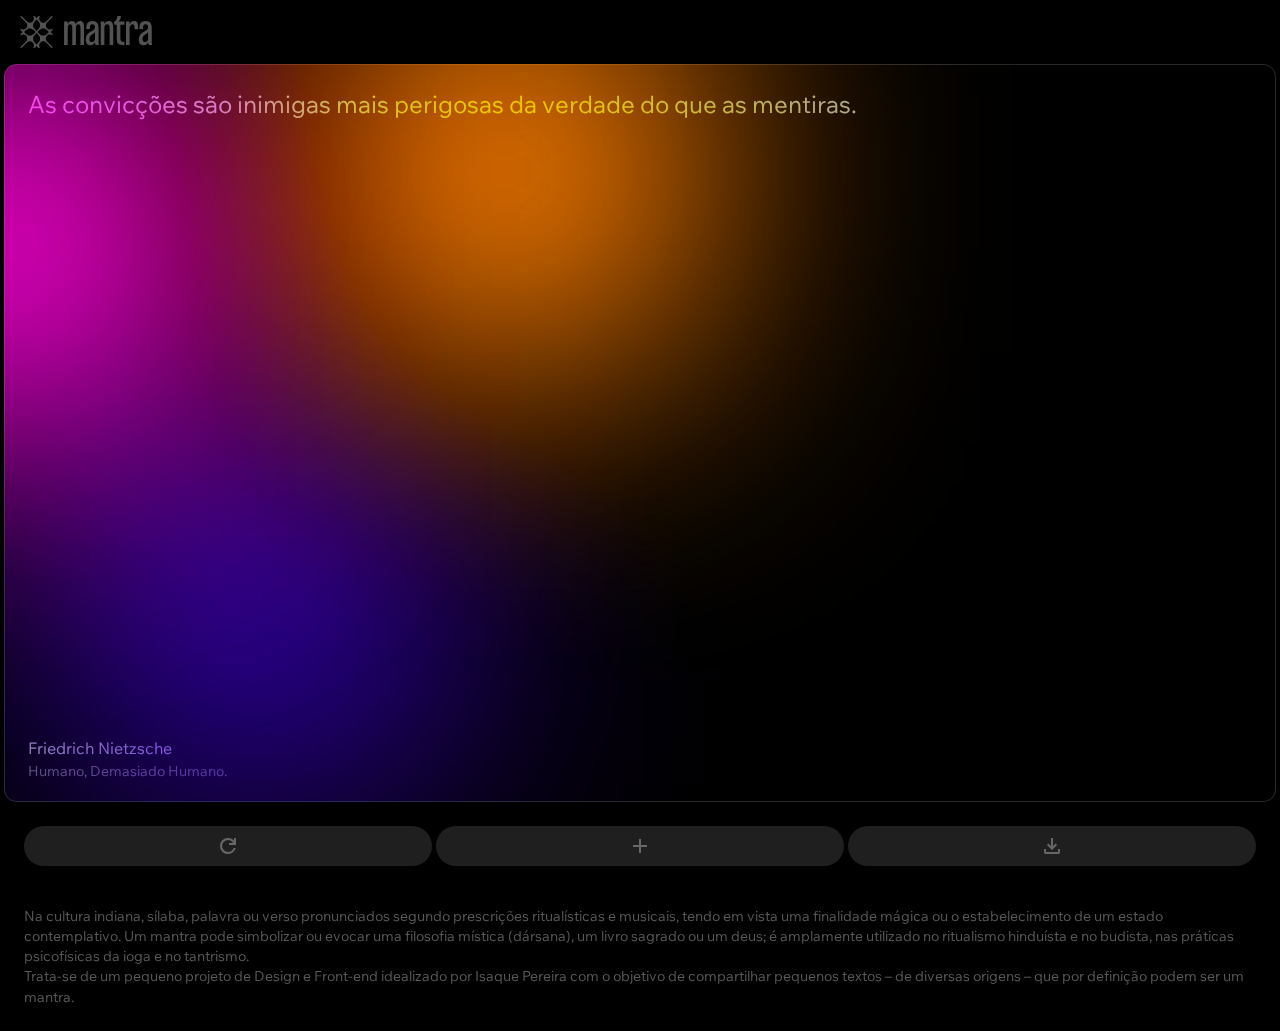
<file: index.html>
<!DOCTYPE html>
<html lang="PT-BR">
  <head>
    <meta charset="UTF-8" />
    <meta name="viewport" content="initial-scale=1.0" />
    <link rel="preconnect" href="https://fonts.googleapis.com" />
    <link rel="preconnect" href="https://fonts.gstatic.com" crossorigin />
    <link
      href="https://fonts.googleapis.com/css2?family=Wix+Madefor+Text:wght@400;600&display=swap"
      rel="stylesheet"
    />
    <link rel="stylesheet" href="reset.css" />
    <link rel="stylesheet" href="index.css" />
    <link
      rel="stylesheet"
      href="https://fonts.googleapis.com/css2?family=Material+Symbols+Outlined:opsz,wght,FILL,GRAD@20..48,100..700,0..1,-50..200"
    />
    <title>Mantra – Pensamentos, poesia e trechos de músicas</title>
  </head>
  <body>
    <main class="main">
      <header>
        <div class="logo">
          <svg
            width="133"
            height="32"
            viewBox="0 0 133 32"
            fill="none"
            xmlns="http://www.w3.org/2000/svg"
          >
            <path
              d="M131.743 25.5308C131.743 26.7983 131.743 27.5588 132.106 28.9711H128.846C128.303 28.2469 128.122 26.9794 128.122 26.3275C127.253 28.3555 125.804 29.3333 123.632 29.3333C120.916 29.3333 118.851 27.414 118.851 23.3942C118.851 15.2099 128.122 15.8618 128.122 11.2988C128.122 9.23465 127.289 8.3293 125.696 8.3293C123.957 8.3293 123.052 9.41572 123.052 12.0593V12.9647H119.431V12.4215C119.431 8.0396 120.915 5.07007 125.696 5.07007C130.367 5.07007 131.743 8.0396 131.743 12.0593V25.5308ZM128.122 23.4304V15.9342C127.18 17.9622 122.473 18.9399 122.473 22.8872C122.473 24.7341 123.233 26.074 125.08 26.074C126.999 26.074 127.941 24.1185 128.122 23.4304Z"
              fill="white"
            />
            <path
              d="M114.235 5.07007C117.494 5.07007 118.146 7.49639 118.146 12.2404V13.3268H114.525V11.6972C114.525 9.633 114.235 8.32931 112.569 8.32931C110.759 8.32931 109.6 10.6108 109.6 12.675V28.9711H105.978V5.43221H109.6V8.32931C110.252 6.88076 111.592 5.07007 114.235 5.07007Z"
              fill="white"
            />
            <path
              d="M104.342 8.6913H100.358V21.0764C100.358 24.2632 100.576 25.7118 102.748 25.7118H104.342V28.971H102.097C97.2439 28.971 96.7369 26.3636 96.7369 21.0764V8.6913H94.2019V5.43206C96.3385 4.81643 97.3163 2.42632 97.2801 0H100.901C100.901 2.6436 99.7426 4.96128 98.1854 5.43206H104.342V8.6913Z"
              fill="white"
            />
            <path
              d="M88.8026 5.07007C92.1343 5.07007 93.2931 7.31532 93.2931 12.4215V28.9711H89.6718V11.8783C89.6718 9.59679 89.0199 8.32931 87.2092 8.32931C85.2175 8.32931 84.3846 9.95892 84.3846 12.0593V28.9711H80.7632V5.43221H84.3846V8.07581C84.964 6.77211 86.2315 5.07007 88.8026 5.07007Z"
              fill="white"
            />
            <path
              d="M78.5898 25.5308C78.5898 26.7983 78.5898 27.5588 78.952 28.9711H75.6927C75.1495 28.2469 74.9685 26.9794 74.9685 26.3275C74.0993 28.3555 72.6508 29.3333 70.478 29.3333C67.7619 29.3333 65.6978 27.414 65.6978 23.3942C65.6978 15.2099 74.9685 15.8618 74.9685 11.2988C74.9685 9.23465 74.1356 8.3293 72.5422 8.3293C70.8039 8.3293 69.8986 9.41572 69.8986 12.0593V12.9647H66.2772V12.4215C66.2772 8.0396 67.7619 5.07007 72.5422 5.07007C77.2137 5.07007 78.5898 8.0396 78.5898 12.0593V25.5308ZM74.9685 23.4304V15.9342C74.0269 17.9622 69.3191 18.9399 69.3191 22.8872C69.3191 24.7341 70.0796 26.074 71.9265 26.074C73.8458 26.074 74.7874 24.1185 74.9685 23.4304Z"
              fill="white"
            />
            <path
              d="M60.06 5.07007C63.283 5.07007 64.0797 7.31532 64.0797 12.4215V28.9711H60.4583V11.8783C60.4583 9.59679 59.9876 8.32931 58.4666 8.32931C56.7283 8.32931 55.8954 9.95892 55.8954 12.0593V12.4215V28.9711H52.274V11.8783C52.274 9.59679 51.8033 8.32931 50.2823 8.32931C48.544 8.32931 47.7111 9.95892 47.7111 12.0593V28.9711H44.0897V5.43221H47.7111V8.07581C48.2905 6.59105 49.558 5.07007 51.8757 5.07007C54.0485 5.07007 55.1349 6.08405 55.5695 8.32931C56.3662 6.51862 57.7785 5.07007 60.06 5.07007Z"
              fill="white"
            />
            <path
              fill-rule="evenodd"
              clip-rule="evenodd"
              d="M29.4991 16C31.1876 16 32.5564 17.3688 32.5564 19.0573V19.6237C30.9666 18.2277 28.5451 18.2873 27.0278 19.8047C25.4471 21.3853 25.4471 23.948 27.0278 25.5286L32.5564 31.0573V32H31.6137L26.085 26.4714C24.5044 24.8907 21.9417 24.8907 20.3611 26.4714C18.8437 27.9887 18.7841 30.4102 20.1801 32H19.6137C17.9252 32 16.5564 30.6312 16.5564 28.9427C16.5564 30.6312 15.1876 32 13.4991 32H12.9327C14.3287 30.4102 14.2691 27.9887 12.7517 26.4714C11.1711 24.8907 8.60838 24.8907 7.02775 26.4714L1.4991 32H0.556396V31.0573L6.08504 25.5286C7.66567 23.948 7.66567 21.3853 6.08504 19.8047C4.56766 18.2873 2.14621 18.2277 0.556396 19.6237V19.0573C0.556396 17.3688 1.92519 16 3.61369 16C1.92519 16 0.556396 14.6312 0.556396 12.9427V12.3763C2.14621 13.7723 4.56766 13.7127 6.08504 12.1953C7.66567 10.6147 7.66567 8.05198 6.08504 6.47135L0.556396 0.942708V0H1.4991L7.02775 5.52865C8.60838 7.10927 11.1711 7.10927 12.7517 5.52865C14.2691 4.01126 14.3287 1.58981 12.9327 0H13.4991C15.1876 0 16.5564 1.3688 16.5564 3.05729C16.5564 1.3688 17.9252 0 19.6137 0H20.1801C18.7841 1.58981 18.8437 4.01126 20.3611 5.52865C21.9417 7.10927 24.5044 7.10927 26.085 5.52865L31.6137 0H32.5564V0.942708L27.0278 6.47135C25.4471 8.05198 25.4471 10.6147 27.0278 12.1953C28.5451 13.7127 30.9666 13.7723 32.5564 12.3763V12.9427C32.5564 14.6312 31.1876 16 29.4991 16ZM6.1189 17.9531C8.20159 20.0354 11.5779 20.0354 13.6606 17.9531L15.6137 16L13.6606 14.0469C11.5779 11.9646 8.20159 11.9646 6.1189 14.0469L4.16577 16L6.1189 17.9531ZM14.6033 18.8958C12.521 20.9785 12.521 24.3548 14.6033 26.4375L16.5564 28.3906L18.5095 26.4375C20.5918 24.3548 20.5918 20.9785 18.5095 18.8958L16.5564 16.9427L14.6033 18.8958ZM14.6033 5.5625C12.521 7.64519 12.521 11.0215 14.6033 13.1042L16.5564 15.0573L18.5095 13.1042C20.5918 11.0215 20.5918 7.64519 18.5095 5.5625L16.5564 3.60938L14.6033 5.5625ZM19.4522 17.9531C21.5349 20.0354 24.9112 20.0354 26.9939 17.9531L28.947 16L26.9939 14.0469C24.9112 11.9646 21.5349 11.9646 19.4522 14.0469L17.4991 16L19.4522 17.9531Z"
              fill="white"
            />
          </svg>
        </div>
        <!-- <nav>
          <a href="about.html" id="btnAbout">Sobre</a>
        </nav> -->
      </header>
      <section class="intro">
        <article class="cardMantra">
          <section class="innerContent">
            <div>
              <h1 id="piece"></h1>
            </div>
            <footer class="details">
              <h3 id="author"></h3>
              <h4 id="origin"></h4>
            </footer>

            <div class="cardMantraBG">
              <div class="c1"></div>
              <div class="c2"></div>
              <div class="c3"></div>
            </div>
          </section>
        </article>
        <footer class="actions">
          <a href="#" id="btnRefresh" class="iconBtn"
            ><span class="material-symbols-outlined">refresh</span></a
          >
          <a href="#" class="iconBtn"
            ><span class="material-symbols-outlined">add</span></a
          >
          <a href="#" class="iconBtn"
            ><span class="material-symbols-outlined">download</span></a
          >
        </footer>
      </section>
      <article class="about">
        <!-- <h3>Sobre</h3> -->
        <p>
          Na cultura indiana, sílaba, palavra ou verso pronunciados segundo
          prescrições ritualísticas e musicais, tendo em vista uma finalidade
          mágica ou o estabelecimento de um estado contemplativo. Um mantra pode
          simbolizar ou evocar uma filosofia mística (dársana), um livro sagrado
          ou um deus; é amplamente utilizado no ritualismo hinduísta e no
          budista, nas práticas psicofísicas da ioga e no tantrismo.
        </p>
        <p>
          Trata-se de um pequeno projeto de Design e Front-end idealizado por
          <a href="https://bento.me/isaquepereira" target="_blank"
            >Isaque Pereira</a
          >
          com o objetivo de compartilhar pequenos textos – de diversas origens –
          que por definição podem ser um mantra.
        </p>
      </article>
    </main>

    <script src="script.js" type="module"></script>
    <script src="mantras.js" type="module"></script>
  </body>
</html>
</file>
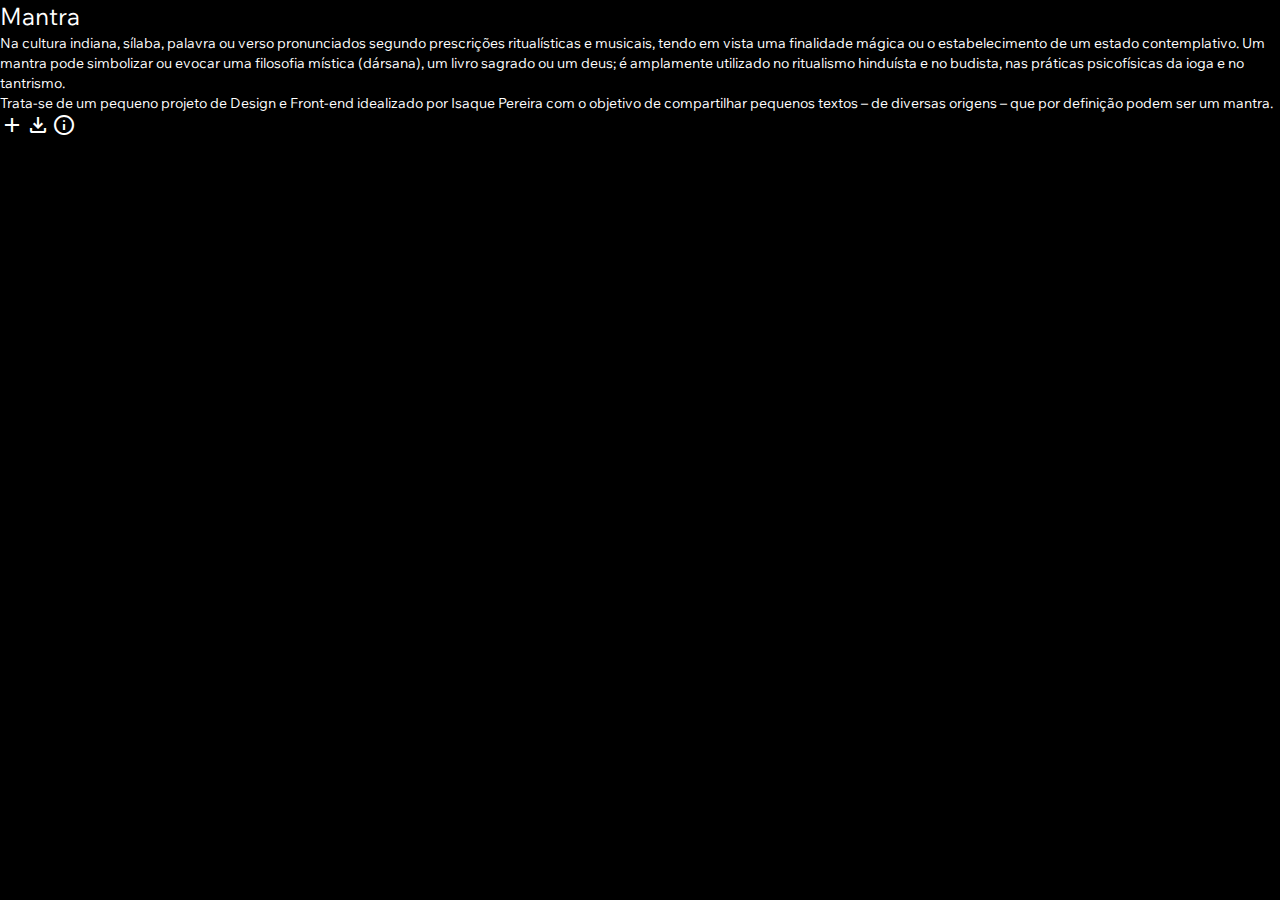
<file: about.html>
<!DOCTYPE html>
<html lang="PT-BR">
    <head>
        <meta charset="UTF-8" />
        <meta name="viewport" content="initial-scale=1.0" />
        <link rel="preconnect" href="https://fonts.googleapis.com" />
        <link rel="preconnect" href="https://fonts.gstatic.com" crossorigin />
        <link
            href="https://fonts.googleapis.com/css2?family=Wix+Madefor+Text:wght@400;600&display=swap"
            rel="stylesheet"
            />
        <link rel="stylesheet" href="https://fonts.googleapis.com/css2?family=Material+Symbols+Outlined:opsz,wght,FILL,GRAD@20..48,100..700,0..1,-50..200" />
        <link rel="stylesheet" href="reset.css" />
        <link rel="stylesheet" href="index.css" />
        <title>Mantra – Pensamentos, poesia e trechos de músicas</title>
    </head>
    <body>
        
        <div class="page-content">

            <section class="mantraBox">
                <article class="content">
                    <h1 class="piece">Mantra</h1>                    
                    <p>Na cultura indiana, sílaba, palavra ou verso pronunciados segundo prescrições ritualísticas e musicais, tendo em vista uma finalidade mágica ou o estabelecimento de um estado contemplativo. Um mantra pode simbolizar ou evocar uma filosofia mística (dársana), um livro sagrado ou um deus; é amplamente utilizado no ritualismo hinduísta e no budista, nas práticas psicofísicas da ioga e no tantrismo.</p>
                    <p>Trata-se de um pequeno projeto de Design e Front-end idealizado por <a href="#">Isaque Pereira</a> com o objetivo de compartilhar pequenos textos – de diversas origens –  que por definição podem ser um mantra.</p>
                </article>
                <!-- <div class="colorful-bg">
                    <div class="color-1"></div>
                    <div class="color-2"></div>
                    <div class="color-3"></div>
                </div> -->
            </section>
            <footer class="footer">
                <a href="#" class="auxBtn"><span class="material-symbols-outlined">add</span></a>
                <a href="#" class="auxBtn"><span class="material-symbols-outlined">download</span></a>
                <a href="index.html" class="auxBtn active"><span class="material-symbols-outlined">info</span></a>
            </footer>
        </div>
    </body>
</html>
</file>
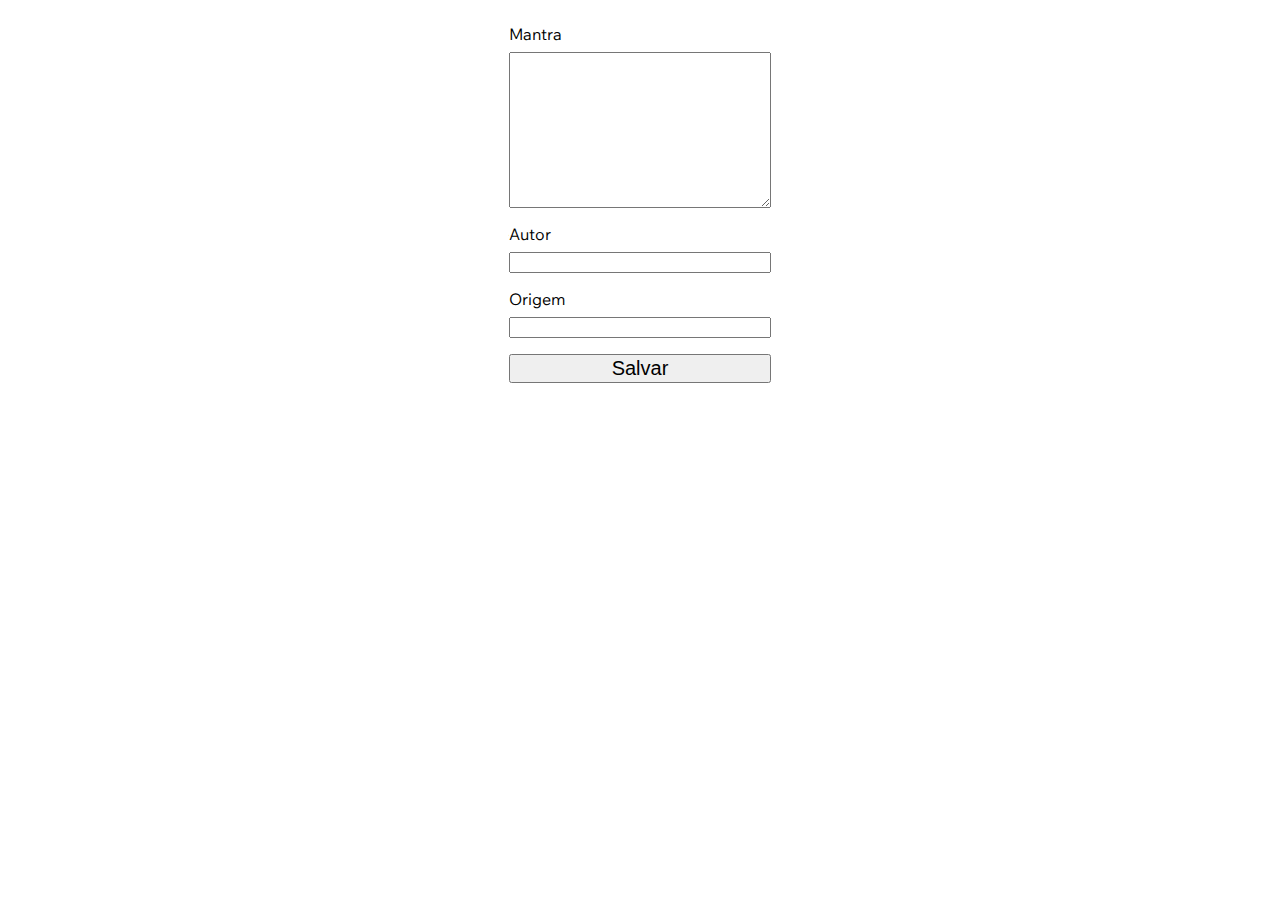
<file: newMantra.html>
<!DOCTYPE html>
<html lang="en">
  <head>
    <meta charset="UTF-8" />
    <meta name="viewport" content="width=device-width, initial-scale=1.0" />
    <link
      href="https://fonts.googleapis.com/css2?family=Wix+Madefor+Text:wght@400;600&display=swap"
      rel="stylesheet"
    />

    <link rel="stylesheet" href="newMantra.css" />
    <title>Add new Mantra</title>
  </head>
  <body>
    <div class="form">
      <label for="piece">Mantra</label>
      <textarea name="piece" id="piece" cols="30" rows="10"></textarea>
      <label for="author">Autor</label>
      <input type="text" name="author" id="author" />
      <label for="origin">Origem</label>
      <input type="text" name="origin" id="origin" />
      <button type="button" id="save-btn">Salvar</button>
    </div>
    <script src="addNewMantra.js" type="module"></script>
    <script src="mantras.js" type="module"></script>
  </body>
</html>
</file>
<file: index.css>
* {
  box-sizing: border-box;
}

:root {
  --blurRadius-1: 12rem;
  --blurRadius-2: 14rem;
}

html {
  background: #000000;
  user-select: none;
  font-family: "Wix Madefor Text", sans-serif;
  font-size: 10px;
  color: #ffffff;
}

h1 {
  font-size: 2.4rem;
  line-height: 136%;
}

h3 {
  font-size: 1.6rem;
}

h4 {
  font-size: 1.4rem;
}

p {
  font-size: 1.4rem;
  line-height: 144%;
}

a {
  text-decoration: none;
  color: inherit;
  transition: all 0.1s ease-in;
}

a:hover {
  color: #ffffff;
  text-decoration: underline;
}

main {
  display: flex;
  flex-direction: column;
  justify-content: center;
  padding: 4px;
}

header {
  width: 100%;
  padding: 1.6rem;
  position: fixed;
  top: 0;
  z-index: -1;
}

header .logo {
  opacity: 0.32;
}

.intro {
  width: 100%;
  max-width: 100%;
  height: 98vh;
  display: flex;
  flex-direction: column;
  padding-top: 6rem;
}

.cardMantra {
  display: flex;
  flex-direction: column;
  height: 100%;
  overflow: clip;
  border-radius: 1.25rem;
  outline: 1px solid rgba(255, 255, 255, 0.16);
  box-sizing: border-box;
  outline-offset: -1px;
  filter: saturate(1.5);
  background-color: #000000;
}

.cardMantra .innerContent {
  height: 100%;
  position: relative;
  padding: 2.4rem;
  display: flex;
  flex-direction: column;
  justify-content: space-between;
  mix-blend-mode: lighten;
}

.cardMantra .innerContent .details > :first-child {
  margin-bottom: 0.8rem;
}

#piece,
#author,
#origin {
  opacity: 0.64;
  mix-blend-mode: overlay;
}

#origin {
  opacity: 0.4;
}

.cardMantraBG {
  display: block;
  width: 100%;
  height: 100%;
  position: absolute;
  top: 0;
  left: 0;
  z-index: -1;
}

.c1,
.c2,
.c3 {
  display: block;
  position: absolute;
  width: 40vh;
  height: 40vh;
  filter: blur(var(--blurRadius-2));
}
.c1 {
  transform: translate(20%, 100%);
  background: #2a0083;
}

.c2 {
  transform: translate(90%, -20%);
  background: #ff9900;
}

.c3 {
  transform: translate(-50%, 0%);
  background: #dc06bc;
}

footer.actions {
  display: flex;
  justify-content: space-around;
  gap: 0.4rem;
  margin-top: 0.4rem;
  padding: 2rem;
}

.iconBtn {
  width: 100%;
  height: 40px;
  display: flex;
  justify-content: center;
  align-items: center;
  padding: 1.2rem;
  background: rgba(255, 255, 255, 0.12);
  color: rgba(255, 255, 255, 0.32);
  border-radius: 500rem;
  text-decoration: none;
  transition: all 0.2s ease-in;
}

.iconBtn:hover {
  background: rgba(255, 255, 255, 0.2);
  color: rgba(255, 255, 255, 0.48);
  text-decoration: none;
}

.iconBtn:active {
  background: rgba(255, 255, 255, 1);
  color: rgba(0, 0, 0, 1);
}

#btnRefresh:active span {
  transform: rotateZ(180deg);
  transition: all 0.2s ease-in;
}

.about {
  padding: 2rem;
  color: rgb(90, 90, 90);
}
</file>
<file: newMantra.css>
html {
    font-family: "Wix Madefor Text", sans-serif;
    font-size: 10px;
}

label {
    font-size: 1.6rem;
    margin-top: 1.6rem;
    margin-bottom: 0.8rem;
}

body {
    display: flex;
    justify-content: center;
}

div.form {
    display: flex;
    flex-direction: column;
}

div.form button {
    font-size: 2rem;
    margin-top: 1.6rem;
}
</file>
